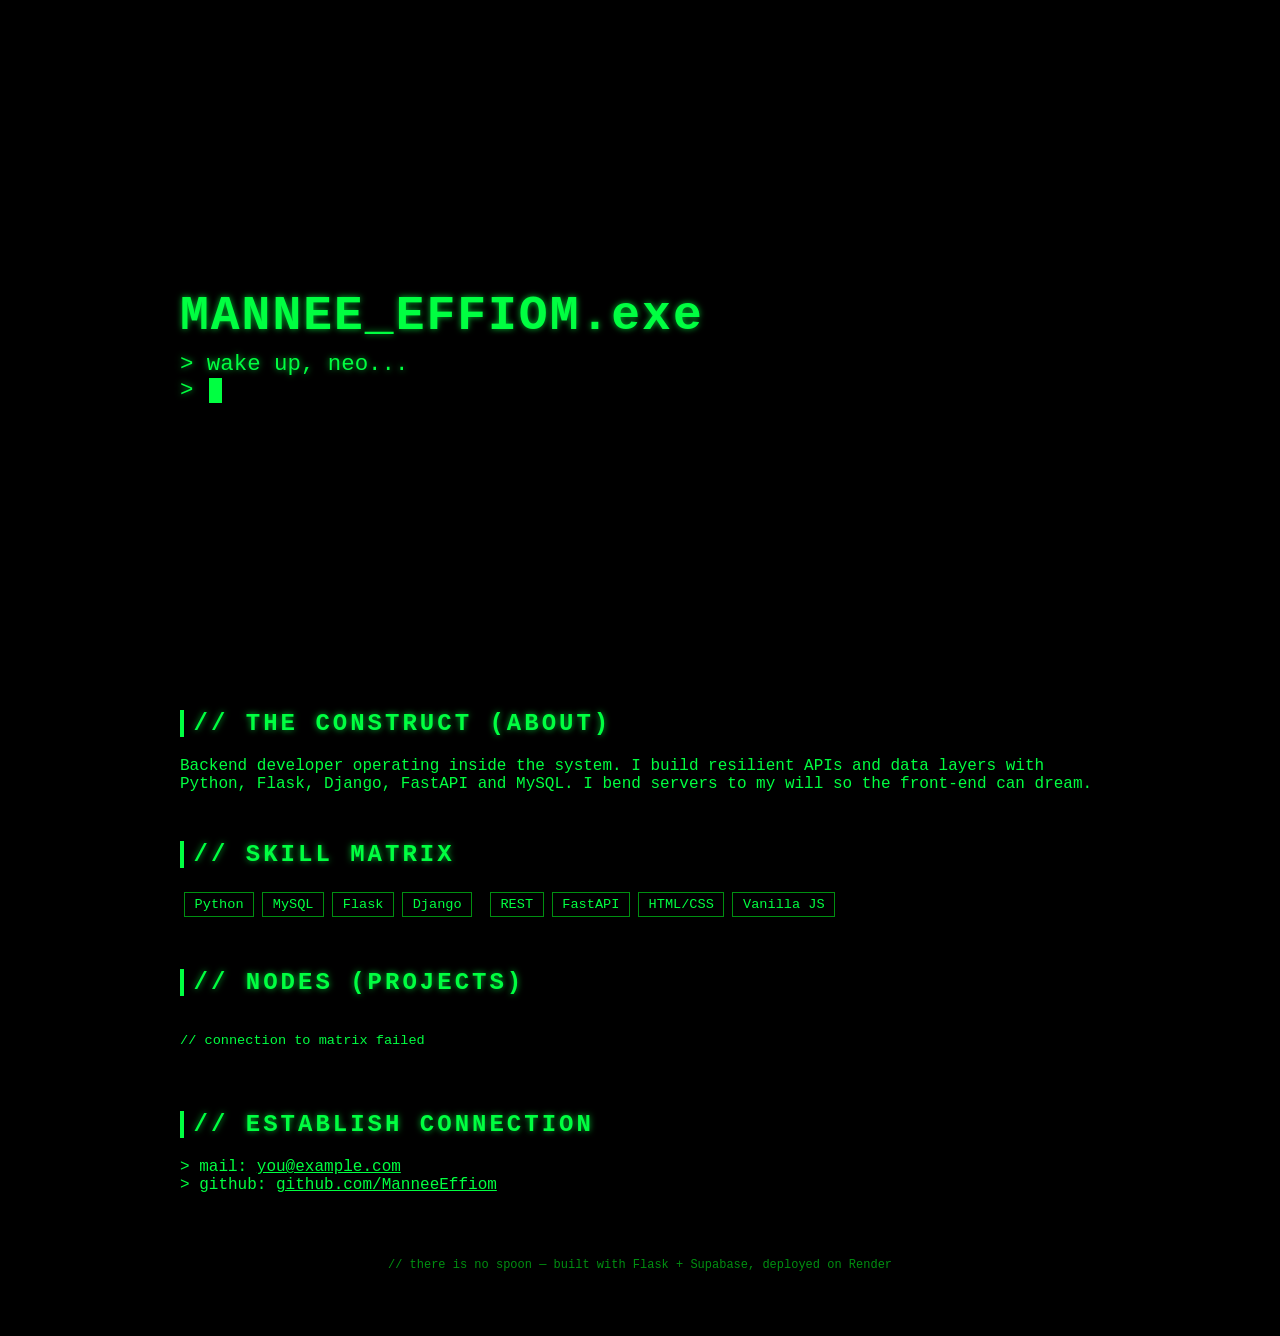
<file: index.html>
<!DOCTYPE html>
<html lang="en" class="scanlines">
<head>
  <meta charset="UTF-8" />
  <meta name="viewport" content="width=device-width, initial-scale=1.0" />
  <title>// MANNEE :: THE MATRIX</title>
  <link rel="stylesheet" href="css/matrix.css" />
</head>
<body>
  <canvas id="rain"></canvas>
  <div class="content">
    <header class="hero">
      <h1>MANNEE_EFFIOM.exe</h1>
      <div class="typed"><span id="typed"></span><span class="cursor"></span></div>
    </header>

    <h2 class="section">// The Construct (about)</h2>
    <p>
      Backend developer operating inside the system. I build resilient APIs and
      data layers with Python, Flask, Django, FastAPI and MySQL. I bend servers
      to my will so the front-end can dream.
    </p>

    <h2 class="section">// Skill Matrix</h2>
    <div class="skills">
      <span>Python</span><span>MySQL</span><span>Flask</span><span>Django</span>
      <span>REST</span><span>FastAPI</span><span>HTML/CSS</span><span>Vanilla JS</span>
    </div>

    <h2 class="section">// Nodes (projects)</h2>
    <div id="projects-grid" class="grid">
      <p class="msg">// connecting to matrix...</p>
    </div>

    <h2 class="section">// Establish Connection</h2>
    <p class="contact">
      &gt; mail: <a href="mailto:you@example.com">you@example.com</a><br />
      &gt; github: <a href="https://github.com/ManneeEffiom" target="_blank" rel="noopener">github.com/ManneeEffiom</a>
    </p>

    <footer>// there is no spoon — built with Flask + Supabase, deployed on Render</footer>
  </div>

  <script src="js/config.js"></script>
  <script src="js/rain.js"></script>
  <script src="js/main.js"></script>
</body>
</html>
</file>
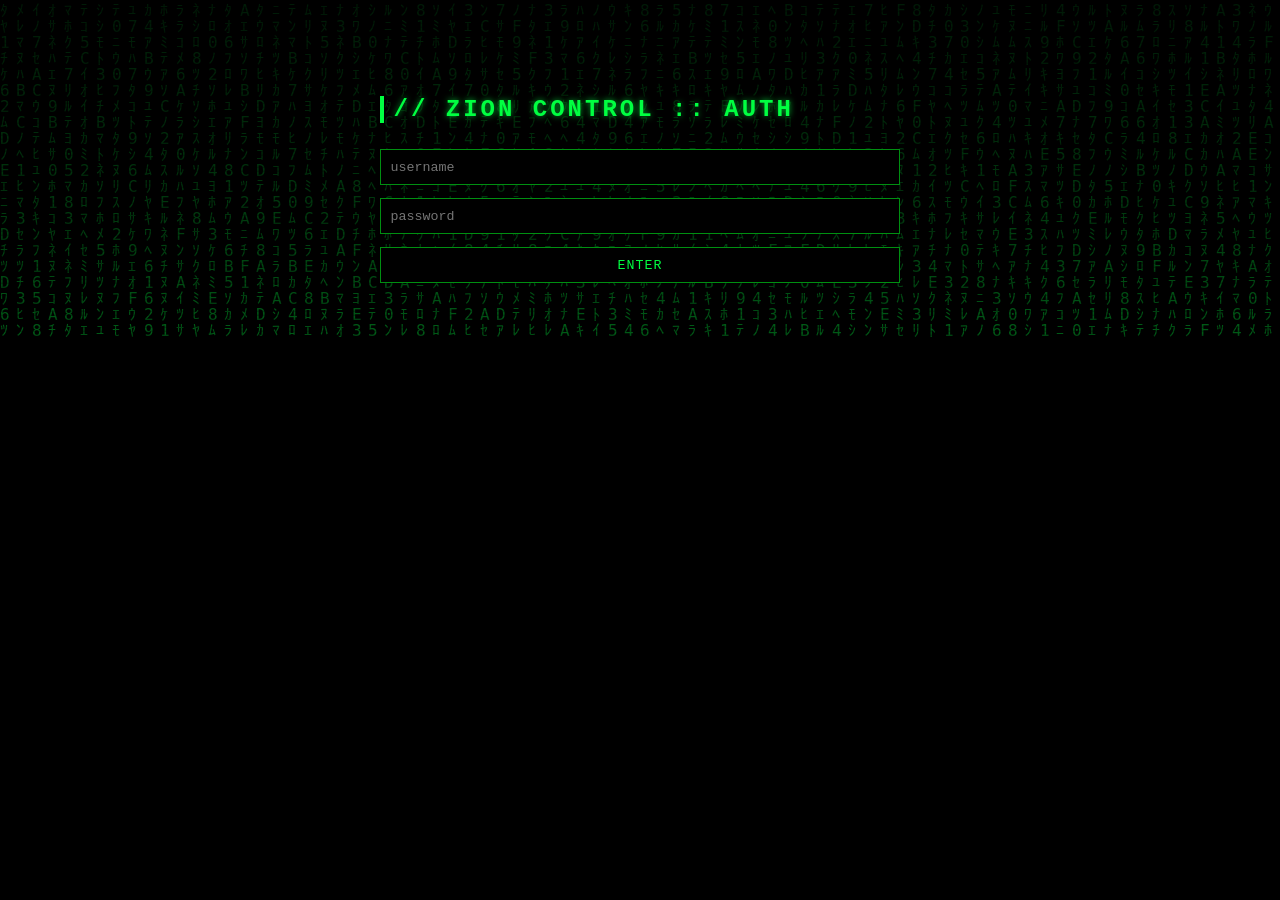
<file: admin.html>
<!DOCTYPE html>
<html lang="en" class="scanlines">
<head>
  <meta charset="UTF-8" />
  <meta name="viewport" content="width=device-width, initial-scale=1.0" />
  <title>// ZION CONTROL</title>
  <link rel="stylesheet" href="css/matrix.css" />
</head>
<body>
  <canvas id="rain"></canvas>
  <div class="content">

    <div id="login">
      <h2 class="section">// ZION CONTROL :: AUTH</h2>
      <form id="login-form">
        <input id="username" placeholder="username" autocomplete="username" />
        <input id="password" type="password" placeholder="password" autocomplete="current-password" />
        <button type="submit">enter</button>
      </form>
      <p class="msg" id="login-msg"></p>
    </div>

    <div id="panel" class="hidden">
      <h2 class="section">// ZION :: UPLOAD NODE</h2>
      <form id="project-form">
        <input name="title" placeholder="project name" required />
        <input name="slug" placeholder="slug (unique id, e.g. pay-api)" required />
        <textarea name="problem_solved" placeholder="problem solved (what challenge did this project address?)" required></textarea>
        <textarea name="role" placeholder="your role (what did you do on this project?)" required></textarea>
        <input name="stack" placeholder="tech stack, comma separated: Python, FastAPI, MySQL" required />
        <input name="live_url" placeholder="live project url" />
        <input name="repo_url" placeholder="repository url" />
        <input type="file" name="doc" />
        <label><input type="checkbox" name="published" value="true" checked /> published</label>
        <label><input type="checkbox" name="featured" value="true" /> featured</label>
        <button type="submit">deploy node</button>
      </form>
      <p class="msg" id="panel-msg"></p>
      <button id="logout">logout</button>
      <h2 class="section">// Active Nodes</h2>
      <div id="admin-list"></div>
    </div>

  </div>

  <script src="js/config.js"></script>
  <script src="js/rain.js"></script>
  <script src="js/admin.js"></script>
</body>
</html>
</file>
<file: css/matrix.css>
/* ===== Matrix vibe ===== */
:root {
  --matrix-green: #00ff41;
  --matrix-dim: #008f11;
  --bg: #000000;
  --glow: 0 0 6px rgba(0, 255, 65, 0.7);
}

* { box-sizing: border-box; }

html, body {
  margin: 0;
  padding: 0;
  background: var(--bg);
  color: var(--matrix-green);
  font-family: "Courier New", Courier, monospace;
  overflow-x: hidden;
}

#rain {
  position: fixed;
  inset: 0;
  z-index: 0;
  opacity: 0.35;
  pointer-events: none;
}

.scanlines::after {
  content: "";
  position: fixed;
  inset: 0;
  z-index: 1;
  pointer-events: none;
  background: repeating-linear-gradient(
    to bottom,
    rgba(0, 0, 0, 0) 0px,
    rgba(0, 0, 0, 0) 2px,
    rgba(0, 0, 0, 0.25) 3px,
    rgba(0, 0, 0, 0.25) 4px
  );
}

.content {
  position: relative;
  z-index: 2;
  max-width: 960px;
  margin: 0 auto;
  padding: 2rem 1.25rem 4rem;
}

header.hero {
  min-height: 70vh;
  display: flex;
  flex-direction: column;
  justify-content: center;
  text-shadow: var(--glow);
}

.hero h1 {
  font-size: clamp(1.6rem, 5vw, 3rem);
  letter-spacing: 2px;
  margin: 0 0 0.5rem;
}

.hero .typed {
  font-size: clamp(1rem, 3vw, 1.4rem);
  min-height: 2.4em;
  white-space: pre-wrap;
}

.cursor {
  display: inline-block;
  width: 0.6em;
  height: 1.1em;
  background: var(--matrix-green);
  margin-left: 2px;
  animation: blink 1s steps(2, start) infinite;
  vertical-align: middle;
}

@keyframes blink { to { visibility: hidden; } }

h2.section {
  border-left: 4px solid var(--matrix-green);
  padding-left: 0.6rem;
  margin-top: 3rem;
  text-transform: uppercase;
  letter-spacing: 3px;
  text-shadow: var(--glow);
}

.grid {
  display: grid;
  grid-template-columns: repeat(auto-fill, minmax(260px, 1fr));
  gap: 1rem;
  margin-top: 1.5rem;
}

.node {
  border: 1px solid var(--matrix-dim);
  background: rgba(0, 30, 0, 0.35);
  padding: 1rem;
  box-shadow: var(--glow);
  transition: transform 0.15s ease, box-shadow 0.15s ease;
}

.node:hover {
  transform: translateY(-3px);
  box-shadow: 0 0 14px rgba(0, 255, 65, 0.9);
}

.node h3 { margin: 0 0 0.4rem; font-size: 1.1rem; }
.node .stack { font-size: 0.8rem; color: var(--matrix-dim); margin-bottom: 0.6rem; }
.node a { color: var(--matrix-green); text-decoration: none; border-bottom: 1px dotted var(--matrix-green); }
.node a:hover { background: var(--matrix-dim); color: #000; }

.skills span {
  display: inline-block;
  border: 1px solid var(--matrix-dim);
  padding: 0.25rem 0.6rem;
  margin: 0.25rem;
  font-size: 0.85rem;
}

.contact a { color: var(--matrix-green); }

footer {
  margin-top: 4rem;
  font-size: 0.75rem;
  color: var(--matrix-dim);
  text-align: center;
}

/* ===== Zion admin ===== */
#login, #panel { max-width: 520px; margin: 4rem auto; }
input, button, textarea {
  width: 100%;
  background: #000;
  color: var(--matrix-green);
  border: 1px solid var(--matrix-dim);
  font-family: inherit;
  padding: 0.6rem;
  margin: 0.4rem 0;
}
button { cursor: pointer; text-transform: uppercase; letter-spacing: 1px; }
button:hover { background: var(--matrix-dim); color: #000; }
.hidden { display: none; }
.msg { font-size: 0.85rem; min-height: 1.2em; }
</file>
